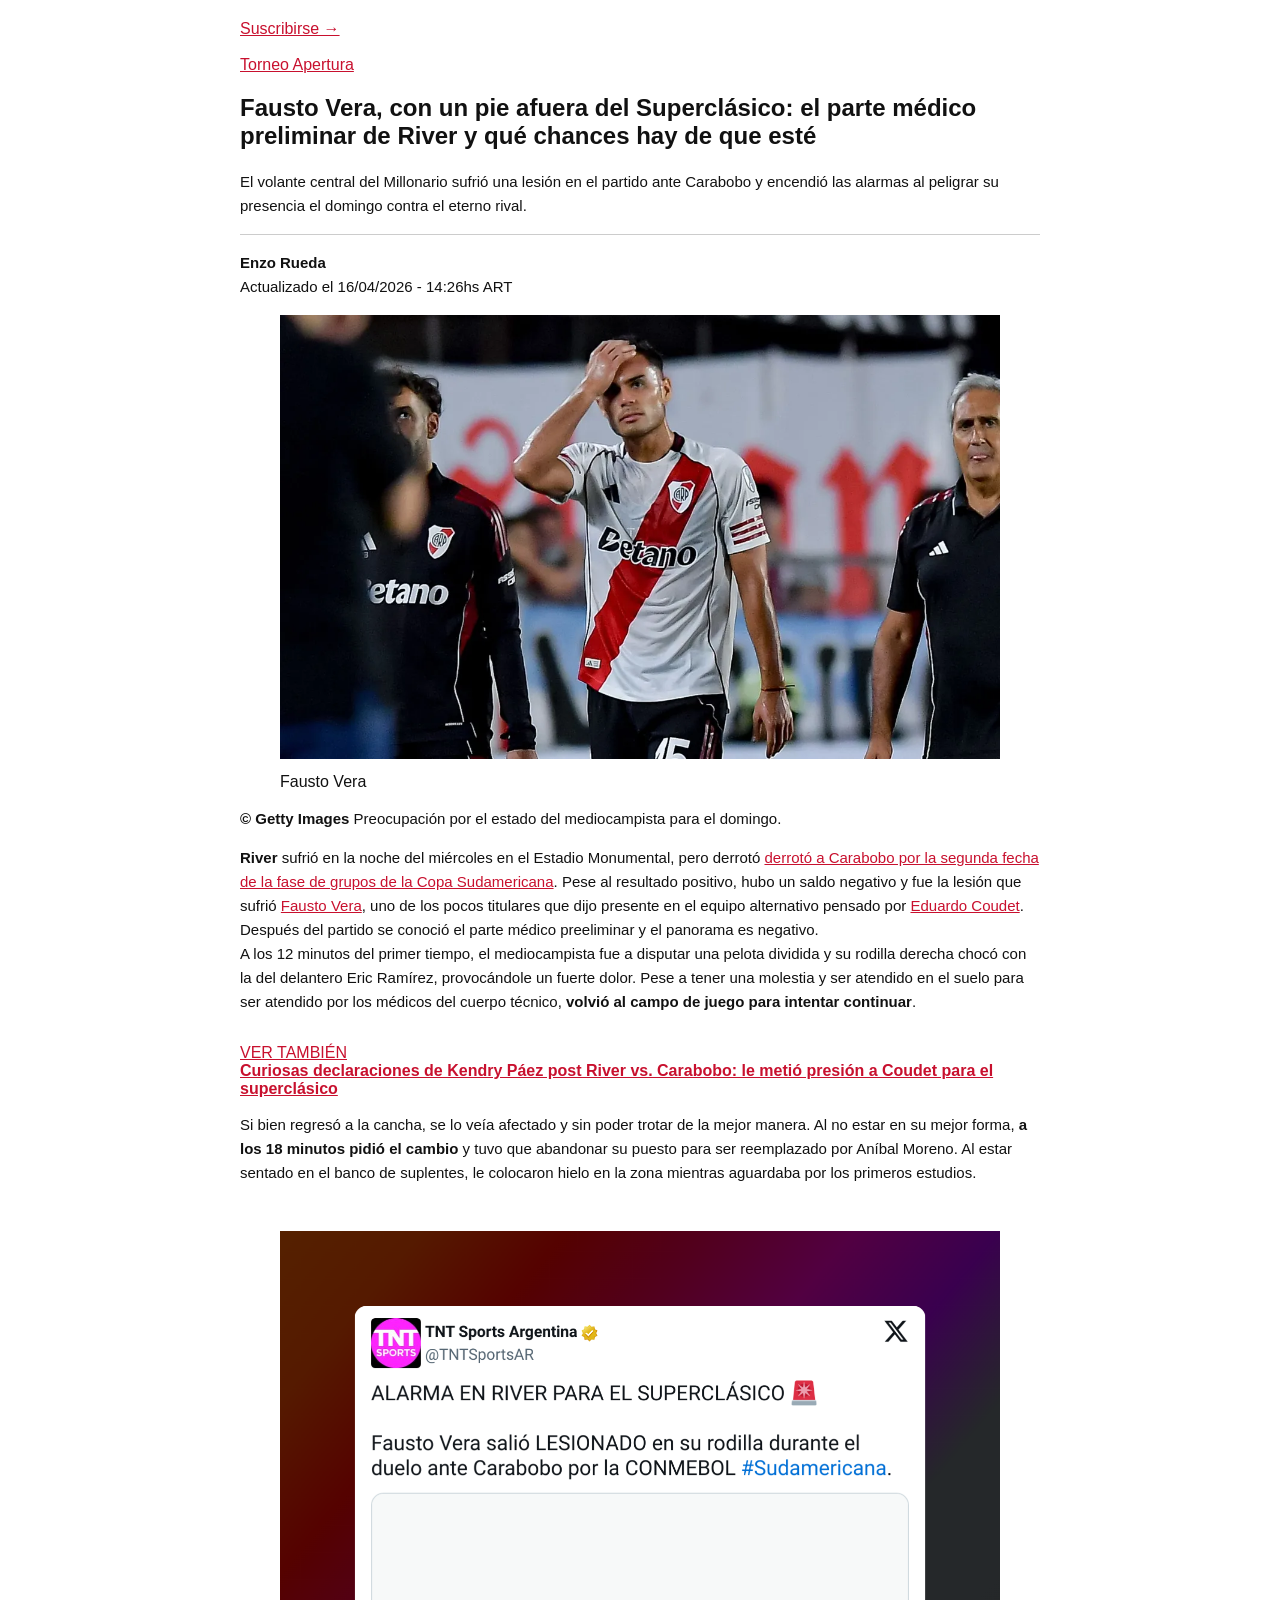
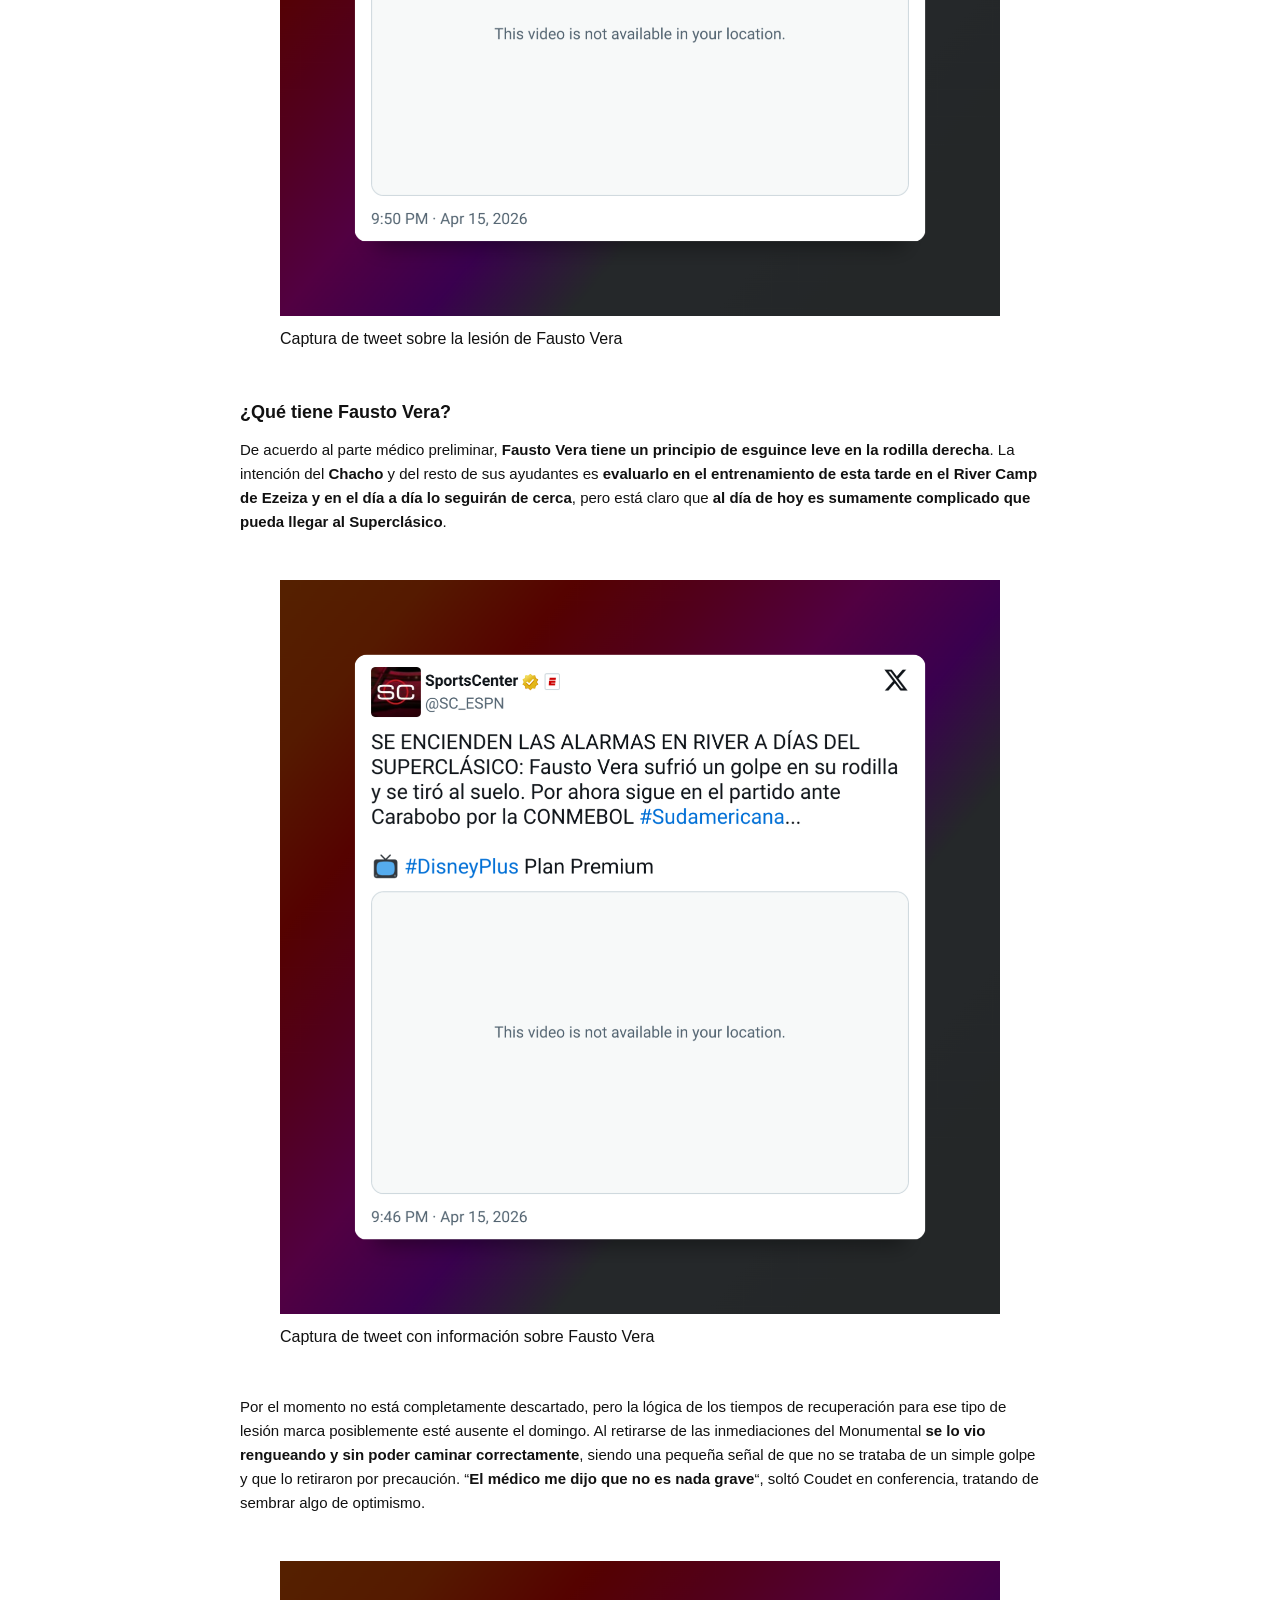
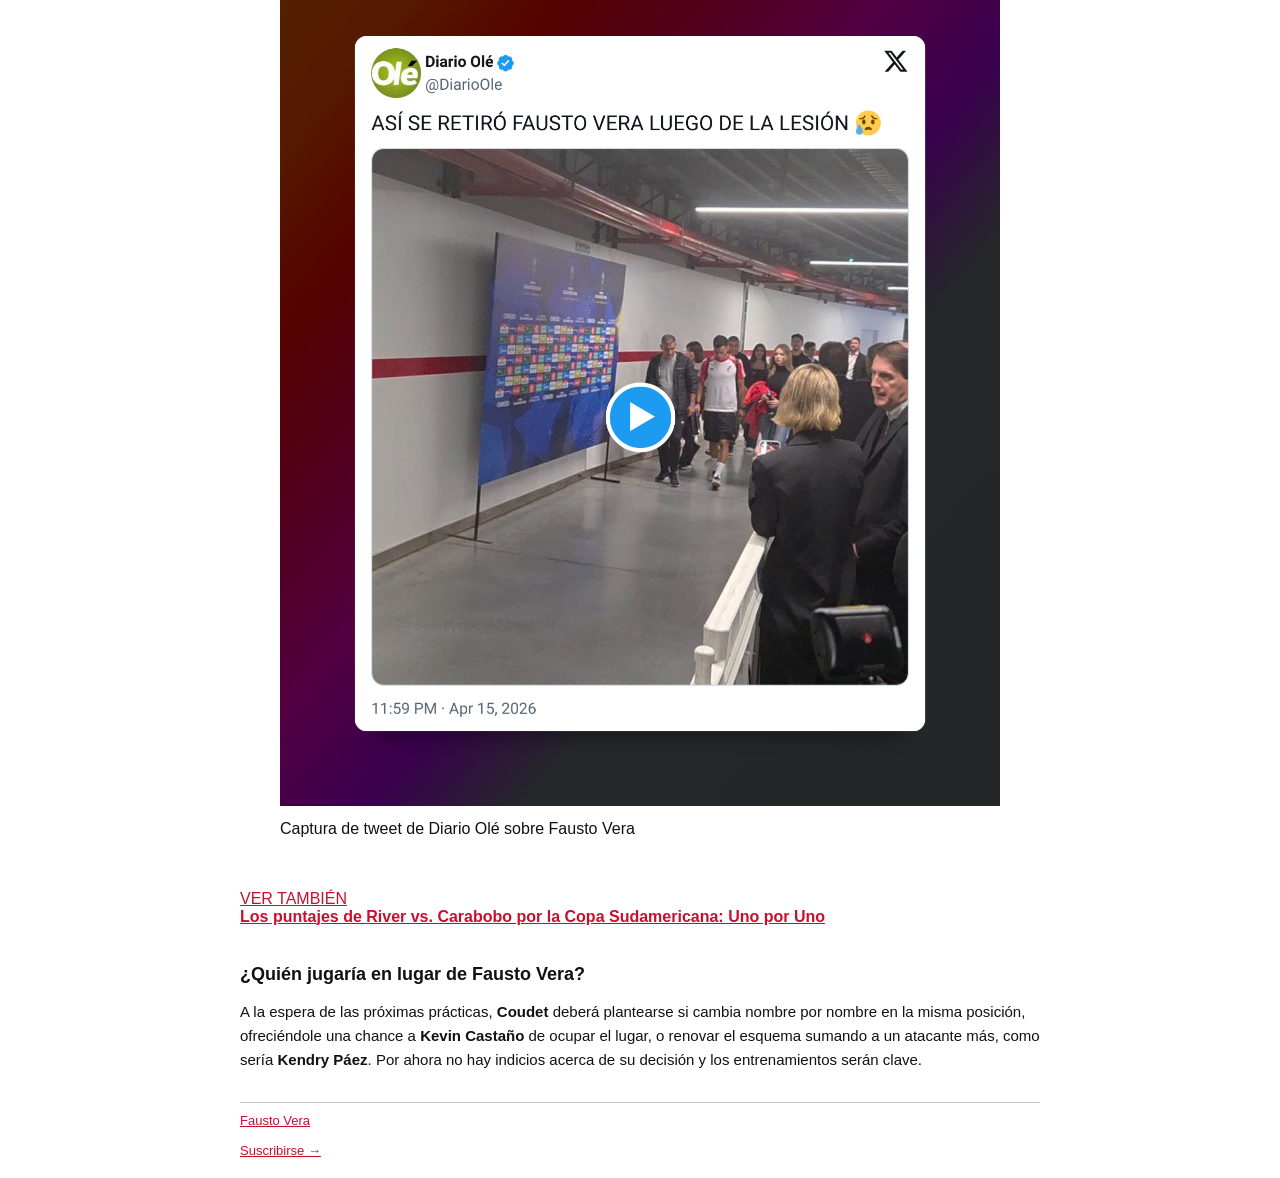
<file: index.html>
<!DOCTYPE html>
    <html lang="es">
    <head>
        <meta charset="UTF-8">
        <meta name="viewport" content="width=device-width, initial-scale=1.0">
        <title>Noticia</title>
        <link rel="stylesheet" href="styles.css">
    </head>
    <body>
        <article>
            <header>
                <a href="suscripcion.html">Suscribirse →</a><br><br>
                <a href="https://lapaginamillonaria.com/torneo-apertura">Torneo Apertura</a>
                <h1>Fausto Vera, con un pie afuera del Superclásico: el parte médico preliminar de River y qué chances hay de que esté</h1>
                <p>El volante central del Millonario sufrió una lesión en el partido ante Carabobo y encendió las alarmas al peligrar su presencia el domingo contra el eterno rival.</p><hr>

                <p><strong>Enzo Rueda</strong><br>Actualizado el 16/04/2026 - 14:26hs ART</p>
            </header>

            <main>
                <section>
                    <figure>
                        <img src="fausto-vera.webp" alt="Fausto Vera">
                        <figcaption>Fausto Vera</figcaption>
                    </figure>

                    <p><strong>© Getty Images</strong> Preocupación por el estado del mediocampista para el domingo.</p>
                    
                    <p><strong>River</strong> sufrió en la noche del miércoles en el Estadio Monumental, pero derrotó <a href="https://lapaginamillonaria.com/copa-sudamericana/river-vs-carabobo-minuto-a-minuto-por-la-fecha-2-del-grupo-h-de-la-copa-sudamericana-2026">derrotó a Carabobo por la segunda fecha de la fase de grupos de la Copa Sudamericana</a>. Pese al resultado positivo, hubo un saldo negativo y fue la lesión que sufrió <a href="https://lapaginamillonaria.com/tema/fausto-vera">Fausto Vera</a>, uno de los pocos titulares que dijo presente en el equipo alternativo pensado por <a href="https://lapaginamillonaria.com/tema/eduardo-coudet">Eduardo Coudet</a>. Después del partido se conoció el parte médico preeliminar y el panorama es negativo.<br>

                    A los 12 minutos del primer tiempo, el mediocampista fue a disputar una pelota dividida y su rodilla derecha chocó con la del delantero Eric Ramírez, provocándole un fuerte dolor. Pese a tener una molestia y ser atendido en el suelo para ser atendido por los médicos del cuerpo técnico, <strong>volvió al campo de juego para intentar continuar</strong>.</p><br>

                    <a href="https://lapaginamillonaria.com/river-plate/curiosas-declaraciones-de-kendry-paez-post-river-vs-carabobo-le-metio-presion-a-coudet-para-el-superclasico">VER TAMBIÉN<br><strong>Curiosas declaraciones de Kendry Páez post River vs. Carabobo: le metió presión a Coudet para el superclásico</strong></a><br>

                    <p>Si bien regresó a la cancha, se lo veía afectado y sin poder trotar de la mejor manera. Al no estar en su mejor forma, <strong>a los 18 minutos pidió el cambio</strong> y tuvo que abandonar su puesto para ser reemplazado por Aníbal Moreno. Al estar sentado en el banco de suplentes, le colocaron hielo en la zona mientras aguardaba por los primeros estudios.</p><br>

                    <figure>
                        <a href="https://x.com/TNTSportsAR/status/2044579072152412406?ref_src=twsrc%5Etfw%7Ctwcamp%5Etweetembed%7Ctwterm%5E2044579072152412406%7Ctwgr%5E39ca5edf68c6e896a6401baa1ad5496be62a9283%7Ctwcon%5Es1_c10&ref_url=https%3A%2F%2Flapaginamillonaria.com%2Ftorneo-apertura%2Ffausto-vera-con-un-pie-afuera-del-superclasico-el-parte-medico-preeliminar-de-river-y-que-chances-hay-de-que-este">
                            <img src="tweet_2044579072152412406_20260417_231132_via_10015_io.png" alt="Captura de tweet sobre la lesión de Fausto Vera">
                        </a>
                        <figcaption>Captura de tweet sobre la lesión de Fausto Vera</figcaption>
                    </figure><br>
                </section>

                <section>
                    <h2>¿Qué tiene Fausto Vera?</h2>
                    <p>De acuerdo al parte médico preliminar, <strong>Fausto Vera tiene un principio de esguince leve en la rodilla derecha</strong>. La intención del <strong>Chacho</strong> y del resto de sus ayudantes es <strong>evaluarlo en el entrenamiento de esta tarde en el River Camp de Ezeiza y en el día a día lo seguirán de cerca</strong>, pero está claro que <strong>al día de hoy es sumamente complicado que pueda llegar al Superclásico</strong>.</p><br>

                    <figure>
                        <a href="https://x.com/SC_ESPN/status/2044578042127790565?ref_src=twsrc%5Etfw%7Ctwcamp%5Etweetembed%7Ctwterm%5E2044578042127790565%7Ctwgr%5E39ca5edf68c6e896a6401baa1ad5496be62a9283%7Ctwcon%5Es1_c10&ref_url=https%3A%2F%2Flapaginamillonaria.com%2Ftorneo-apertura%2Ffausto-vera-con-un-pie-afuera-del-superclasico-el-parte-medico-preeliminar-de-river-y-que-chances-hay-de-que-este">
                            <img src="tweet_2044578042127790565_20260417_230958_via_10015_io.png" alt="Captura de tweet con información sobre Fausto Vera">
                        </a>
                        <figcaption>Captura de tweet con información sobre Fausto Vera</figcaption>
                    </figure><br>

                    <p>Por el momento no está completamente descartado, pero la lógica de los tiempos de recuperación para ese tipo de lesión marca posiblemente esté ausente el domingo. Al retirarse de las inmediaciones del Monumental <strong>se lo vio rengueando y sin poder caminar correctamente</strong>, siendo una pequeña señal de que no se trataba de un simple golpe y que lo retiraron por precaución. “<strong>El médico me dijo que no es nada grave</strong>“, soltó Coudet en conferencia, tratando de sembrar algo de optimismo.</p><br>

                    <figure>
                        <a href="https://x.com/DiarioOle/status/2044611521972408690?ref_src=twsrc%5Etfw%7Ctwcamp%5Etweetembed%7Ctwterm%5E2044611521972408690%7Ctwgr%5E39ca5edf68c6e896a6401baa1ad5496be62a9283%7Ctwcon%5Es1_c10&ref_url=https%3A%2F%2Flapaginamillonaria.com%2Ftorneo-apertura%2Ffausto-vera-con-un-pie-afuera-del-superclasico-el-parte-medico-preeliminar-de-river-y-que-chances-hay-de-que-este">
                            <img src="tweet_2044611521972408690_20260417_231417_via_10015_io.png" alt="Captura de tweet de Diario Olé sobre Fausto Vera">
                        </a>
                        <figcaption>Captura de tweet de Diario Olé sobre Fausto Vera</figcaption>
                    </figure><br><br>

                    <a href="https://lapaginamillonaria.com/copa-sudamericana/los-puntajes-de-river-vs-carabobo-por-la-copa-sudamericana-uno-por-uno">VER TAMBIÉN<br><strong>Los puntajes de River vs. Carabobo por la Copa Sudamericana: Uno por Uno</strong></a><br><br>
                </section>

                <section>
                    <h2>¿Quién jugaría en lugar de Fausto Vera?</h2>
                    <p>A la espera de las próximas prácticas, <strong>Coudet</strong> deberá plantearse si cambia nombre por nombre en la misma posición, ofreciéndole una chance a <strong>Kevin Castaño</strong> de ocupar el lugar, o renovar el esquema sumando a un atacante más, como sería <strong>Kendry Páez</strong>. Por ahora no hay indicios acerca de su decisión y los entrenamientos serán clave.</p>
                </section>
            </main>

            <footer>
                <a href="https://lapaginamillonaria.com/tema/fausto-vera">Fausto Vera</a><br><br>
                <a href="suscripcion.html">Suscribirse →</a>
            </footer>
        </article>
    </body>
    </html>
</file>
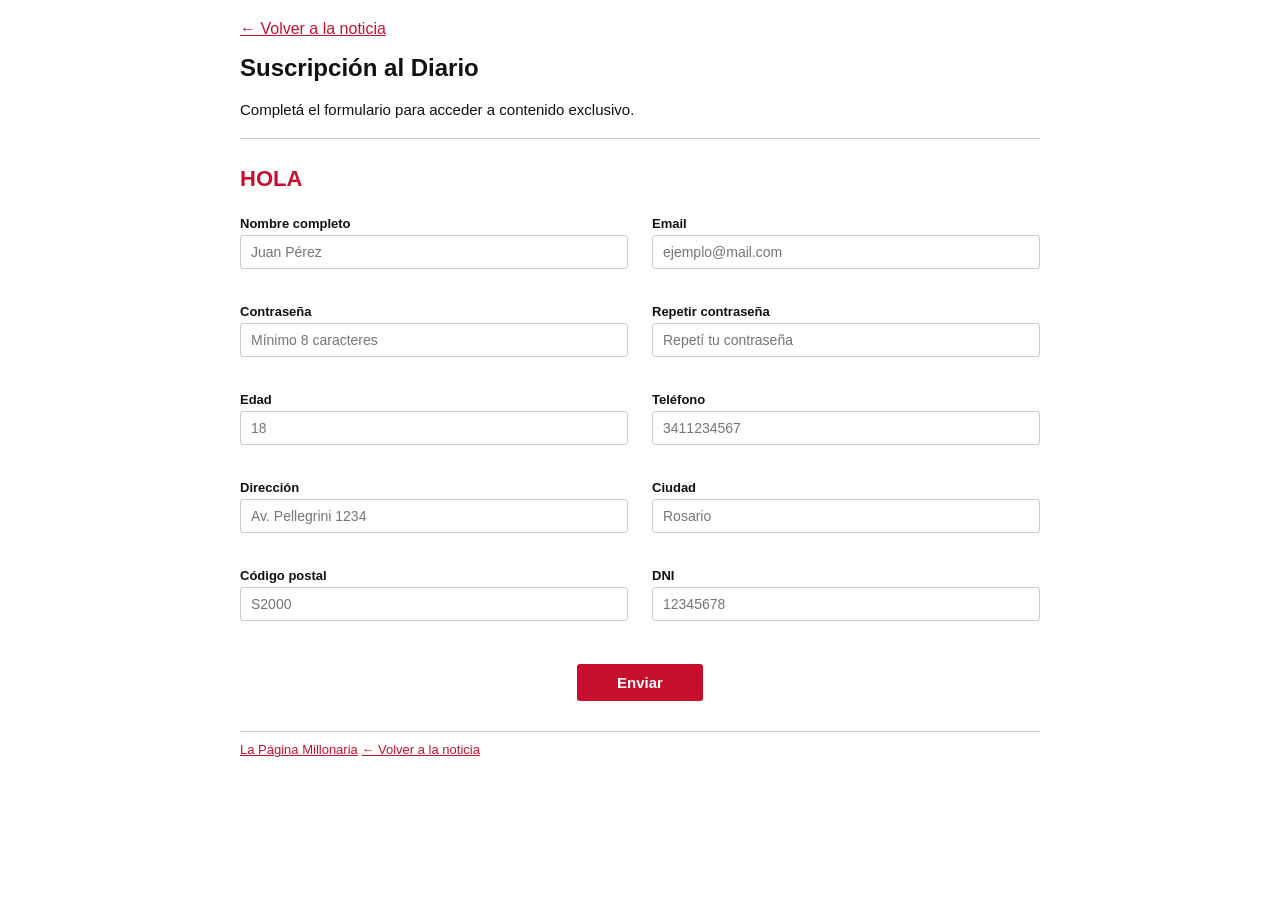
<file: suscripcion.html>
<!DOCTYPE html>
<html lang="es">
<head>
    <meta charset="UTF-8">
    <meta name="viewport" content="width=device-width, initial-scale=1.0">
    <title>Suscripción - La Página Millonaria</title>
    <link rel="stylesheet" href="styles.css">
    <link rel="stylesheet" href="suscripcion.css">
</head>
<body>
    <header>
        <a href="index.html">← Volver a la noticia</a>
        <h1>Suscripción al Diario</h1>
        <p>Completá el formulario para acceder a contenido exclusivo.</p>
        <hr>
    </header>

    <main>
        <p class="form-title" id="form-title">HOLA</p>

        <form id="subscription-form" novalidate>

            <div class="form-group">
                <label for="nombre">Nombre completo</label>
                <input type="text" id="nombre" name="nombre" placeholder="Juan Pérez">
                <span class="error-msg" id="error-nombre"></span>
            </div>

            <div class="form-group">
                <label for="email">Email</label>
                <input type="email" id="email" name="email" placeholder="ejemplo@mail.com">
                <span class="error-msg" id="error-email"></span>
            </div>

            <div class="form-group">
                <label for="password">Contraseña</label>
                <input type="password" id="password" name="password" placeholder="Mínimo 8 caracteres">
                <span class="error-msg" id="error-password"></span>
            </div>

            <div class="form-group">
                <label for="repetir-password">Repetir contraseña</label>
                <input type="password" id="repetir-password" name="repetir-password" placeholder="Repetí tu contraseña">
                <span class="error-msg" id="error-repetir-password"></span>
            </div>

            <div class="form-group">
                <label for="edad">Edad</label>
                <input type="number" id="edad" name="edad" placeholder="18">
                <span class="error-msg" id="error-edad"></span>
            </div>

            <div class="form-group">
                <label for="telefono">Teléfono</label>
                <input type="text" id="telefono" name="telefono" placeholder="3411234567">
                <span class="error-msg" id="error-telefono"></span>
            </div>

            <div class="form-group">
                <label for="direccion">Dirección</label>
                <input type="text" id="direccion" name="direccion" placeholder="Av. Pellegrini 1234">
                <span class="error-msg" id="error-direccion"></span>
            </div>

            <div class="form-group">
                <label for="ciudad">Ciudad</label>
                <input type="text" id="ciudad" name="ciudad" placeholder="Rosario">
                <span class="error-msg" id="error-ciudad"></span>
            </div>

            <div class="form-group">
                <label for="codigo-postal">Código postal</label>
                <input type="text" id="codigo-postal" name="codigo-postal" placeholder="S2000">
                <span class="error-msg" id="error-codigo-postal"></span>
            </div>

            <div class="form-group">
                <label for="dni">DNI</label>
                <input type="text" id="dni" name="dni" placeholder="12345678">
                <span class="error-msg" id="error-dni"></span>
            </div>

            <div class="btn-wrapper">
                <button type="submit" class="btn-enviar">Enviar</button>
            </div>

        </form>
    </main>

    <footer>
        <a href="https://lapaginamillonaria.com/">La Página Millonaria</a>
        <a href="index.html">← Volver a la noticia</a>
    </footer>

</body>
</html>
</file>
<file: styles.css>
body {
    font-family: Arial, sans-serif;
    max-width: 800px;
    margin: 0 auto;
    padding: 20px;
    background: #ffffff;
    color: #111111;
}

h1 {
    font-size: 24px;
}

h2 {
    font-size: 18px;
    margin-top: 20px;
}

p {
    font-size: 15px;
    line-height: 1.6;
    margin-bottom: 12px;
}

img {
    width: 100%;
    margin-bottom: 10px;
}

a {
    color: #c8102e;
}

hr {
    border: none;
    border-top: 1px solid #cccccc;
    margin: 16px 0;
}

footer {
    margin-top: 30px;
    border-top: 1px solid #cccccc;
    padding-top: 10px;
    font-size: 13px;
}



@media (max-width: 768px) {

    body {
        padding: 15px;
    }

    h1 {
        font-size: 22px;
    }

    h2 {
        font-size: 17px;
    }

    p {
        font-size: 14px;
    }

}

@media (max-width: 480px) {

    body {
        padding: 10px;
    }

    h1 {
        font-size: 20px;
    }

    h2 {
        font-size: 16px;
    }

    p {
        font-size: 13px;
    }

    header {
        display: flex;
        flex-direction: column;
    }

    section {
        display: flex;
        flex-direction: column;
    }

    img {
        width: 100%;
        height: auto;
    }

}
</file>
<file: suscripcion.css>
.form-title {
    font-size: 22px;
    font-weight: bold;
    color: #c8102e;
    margin-bottom: 20px;
}

form {
    display: grid;
    grid-template-columns: 1fr 1fr;
    gap: 16px 24px;
}

.form-group {
    display: flex;
    flex-direction: column;
}

.form-group label {
    font-size: 13px;
    font-weight: bold;
    margin-bottom: 4px;
}

.form-group input {
    padding: 8px 10px;
    font-size: 14px;
    border: 1px solid #cccccc;
    border-radius: 3px;
    outline: none;
}

.form-group input:focus {
    border-color: #c8102e;
}

.error-msg {
    font-size: 12px;
    color: #c8102e;
    margin-top: 3px;
    min-height: 16px;
}

.btn-wrapper {
    grid-column: 1 / -1;
    display: flex;
    justify-content: center;
    margin-top: 8px;
}

.btn-enviar {
    background-color: #c8102e;
    color: #ffffff;
    border: none;
    padding: 10px 40px;
    font-size: 15px;
    font-weight: bold;
    border-radius: 3px;
    cursor: pointer;
}

.btn-enviar:hover {
    background-color: #a00d25;
}

@media (max-width: 600px) {
    form {
        grid-template-columns: 1fr;
    }
}
</file>
